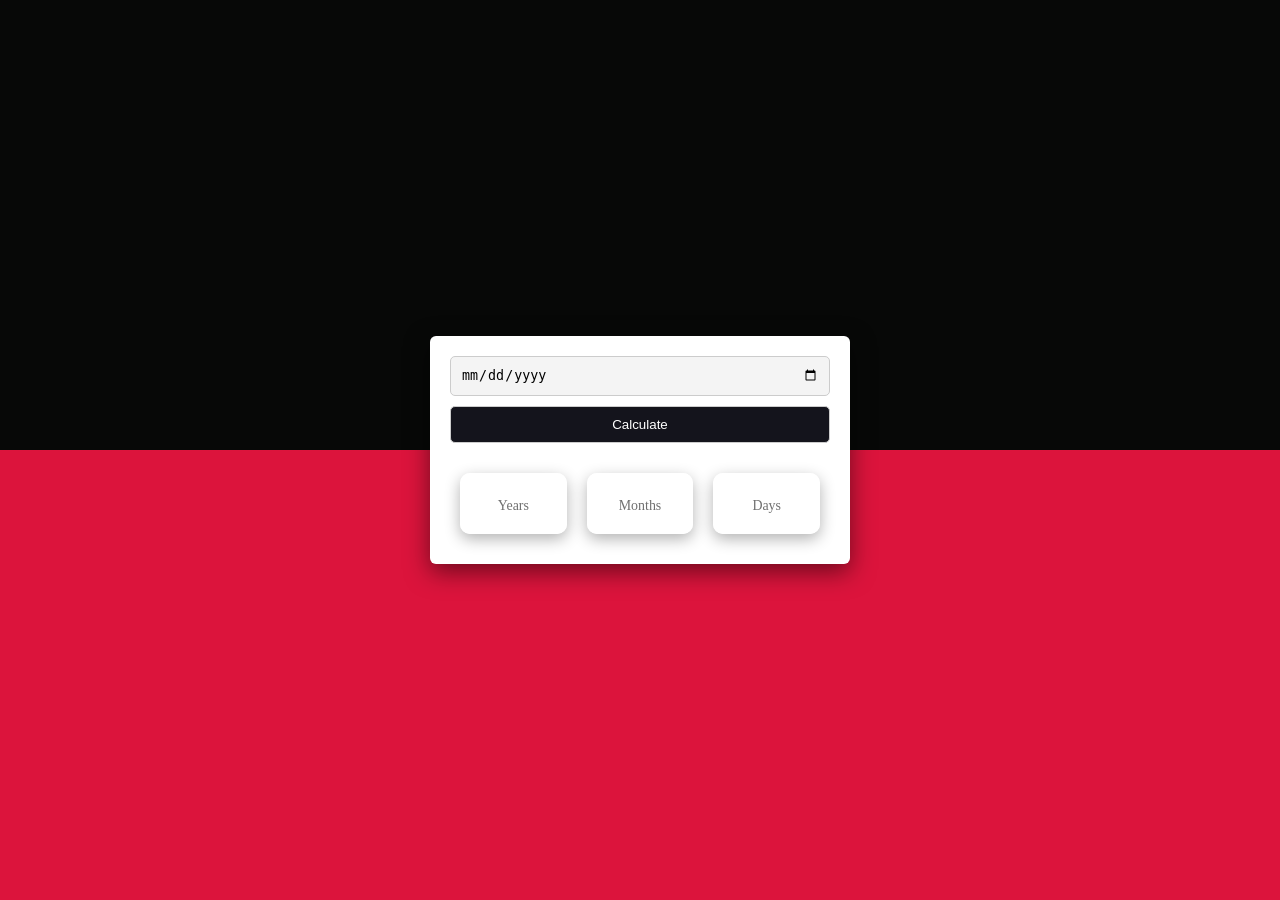
<file: Age Calculator/index.html>
<!DOCTYPE html>
<html lang="en">
<head>
  <meta charset="UTF-8">
  <meta http-equiv="X-UA-Compatible" content="IE=Edge">
  <meta name="viewport" content="width=device-width, initial-scale=1">
  <title>Calculate Age</title>
  <!-- CSS Style Sheet Link -->
  <link rel="stylesheet" href="style.css">
</head>
<body>
  
  <div class="container">
    <div class="input-wrapper">
      <input type="date" id="date-input" placeholder="00-00-0000"  onclick="this.showPicker()">
      <button id="calc-age-btn">Calculate</button>
    </div>
    
    <div class="output-wrapper">
      <div>
        <span id="years"></span>
        <p>Years</p>
      </div>
      <div>
        <span id="months"></span>
        <p>Months</p>
      </div>
      <div>
        <span id="days"></span>
        <p>Days</p>
      </div>
    </div>
  </div>
  
  <!-- SCRIPT -->
  <script src="script.js"></script>
</body>
</html>
</file>
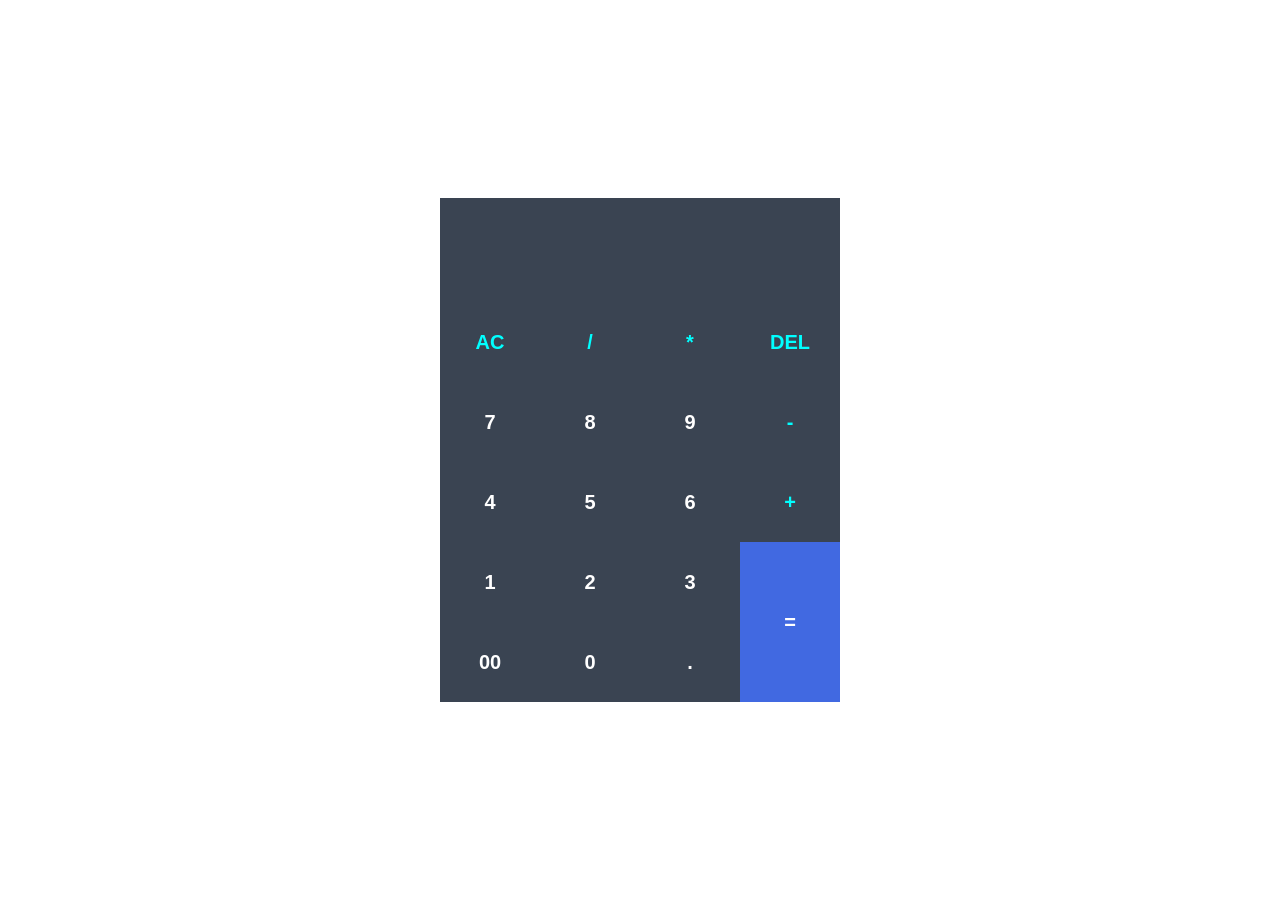
<file: Calculator/index.html>
<!DOCTYPE html>
<html lang="en">
<head>
  <meta charset="UTF-8">
  <meta http-equiv="X-UA-Compatible" content="IE=Edge">
  <meta name="viewport" content="width=device-width, initial-scale=1">
  <title>Calculator in HTML CSS and JavaScript</title>
  <!-- CSS Style File Link -->
  <link rel="stylesheet" href="style.css">
</head>

<body>
  
<div class="container">
  <form name="calculator">
    <div class="display">
      <input type="text" name="display">
    </div>
    
    
<div>
  <div>
    <input class="btn operator" type="button" value="AC" onclick="display.value = ''">
    <input class="btn" type="button" value="7" onclick="display.value += '7'">
    <input class="btn" type="button" value="4" onclick="display.value += '4'">
    <input class="btn" type="button" value="1" onclick="display.value += '1'">
    <input class="btn" type="button" value="00" onclick="display.value += '00'">
  </div>
  
  
  <div>
    <input class="btn operator" type="button" value="/" onclick="div()">
    <input class="btn" type="button" value="8" onclick="display.value += '8'">
    <input class="btn" type="button" value="5" onclick="display.value += '5'">
    <input class="btn" type="button" value="2" onclick="display.value += '2'">
    <input class="btn" type="button" value="0" onclick="display.value += '0'">
  </div>
  
  
  <div>
    <input class="btn operator" type="button" value="*" onclick="multi()">
    <input class="btn" type="button" value="9" onclick="display.value += '9'">
    <input class="btn" type="button" value="6" onclick="display.value += '6'">
    <input class="btn" type="button" value="3" onclick="display.value += '3'">
    <input class="btn" type="button" value="." onclick="display.value += '.'">
  </div>
  
  
  <div>
    <input class="btn operator" type="button" value="DEL" onclick="display.value = display.value.toString().slice(0,-1)">
    
    <input class="btn operator" type="button" value="-" onclick="sub()">
    <input class="btn operator" type="button" value="+" onclick="add()">
    <input class="btn operator equal" type="button" value="=" onclick="display.value = eval(display.value)">
  </div>
</div>    
    
  </form>
</div>
  

  <!-- JavaScript File Link -->
  <script src="script.js"></script>

</body>
</html>
</file>
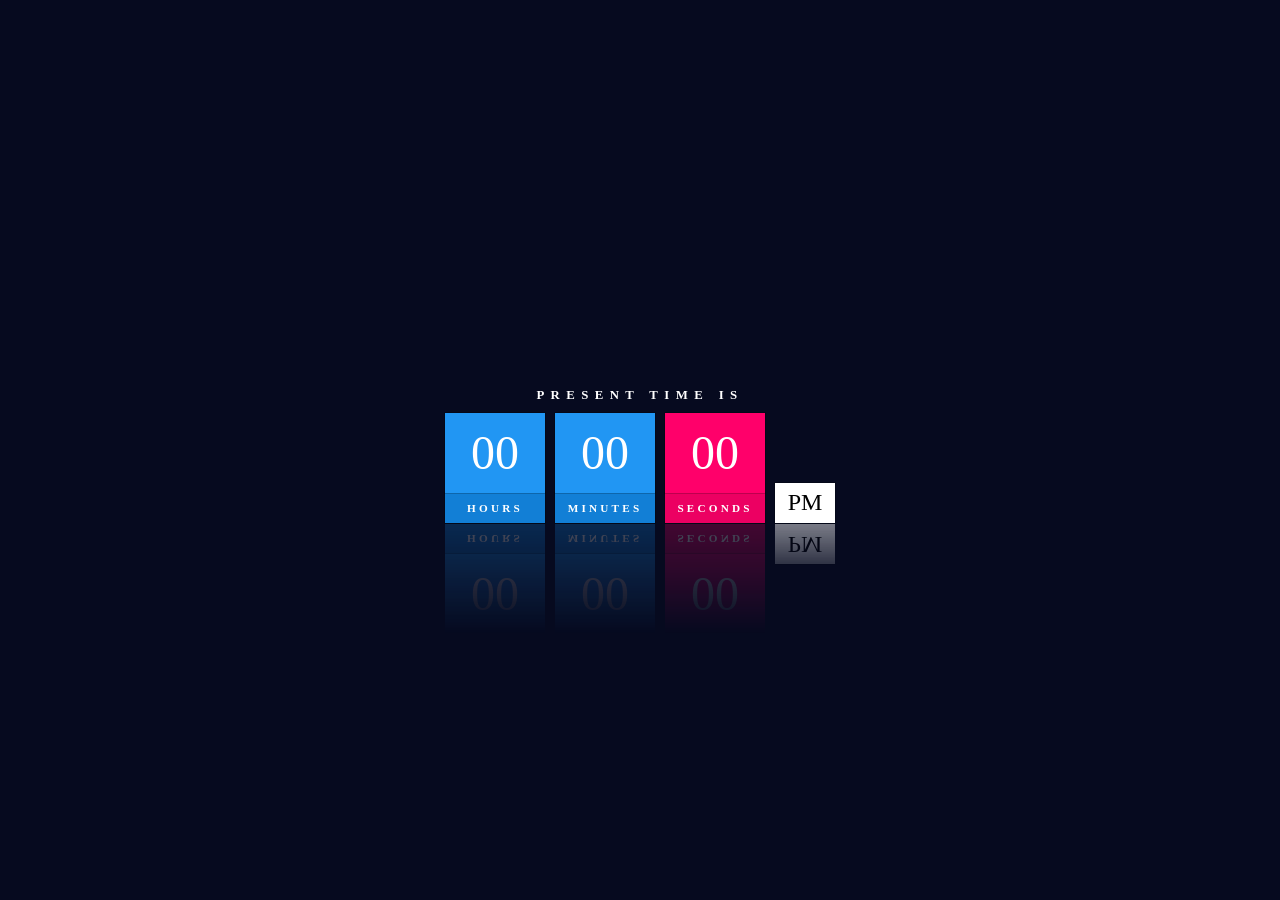
<file: Digital Clock/index.html>
<!doctype html>
<html lang="en">
  <head>
    <meta charset="UTF-8" />
    <meta http-equiv="X-UA-Compatible" content="IE=Edge" />
    <meta name="viewport" content="width=device-width, initial-scale=1" />
    <title>Digital Clock using HMTL CSS & JavaScript</title>
    <!-- CSS Style Sheet Link -->
    <link rel="stylesheet" href="style.css" />
  </head>
  <body>
    <div id="clock">
      <h2>Present Time is</h2>

      <div id="time">
        <div><span id="hours">00</span><span>Hours</span></div>
        <div><span id="minutes">00</span><span>Minutes</span></div>
        <div><span id="seconds">00</span><span>Seconds</span></div>
        <div><span id="ampm">PM</span></div>
      </div>
    </div>

    <!-- JavaScript File Link -->
    <script src="script.js"></script>
  </body>
</html>
</file>
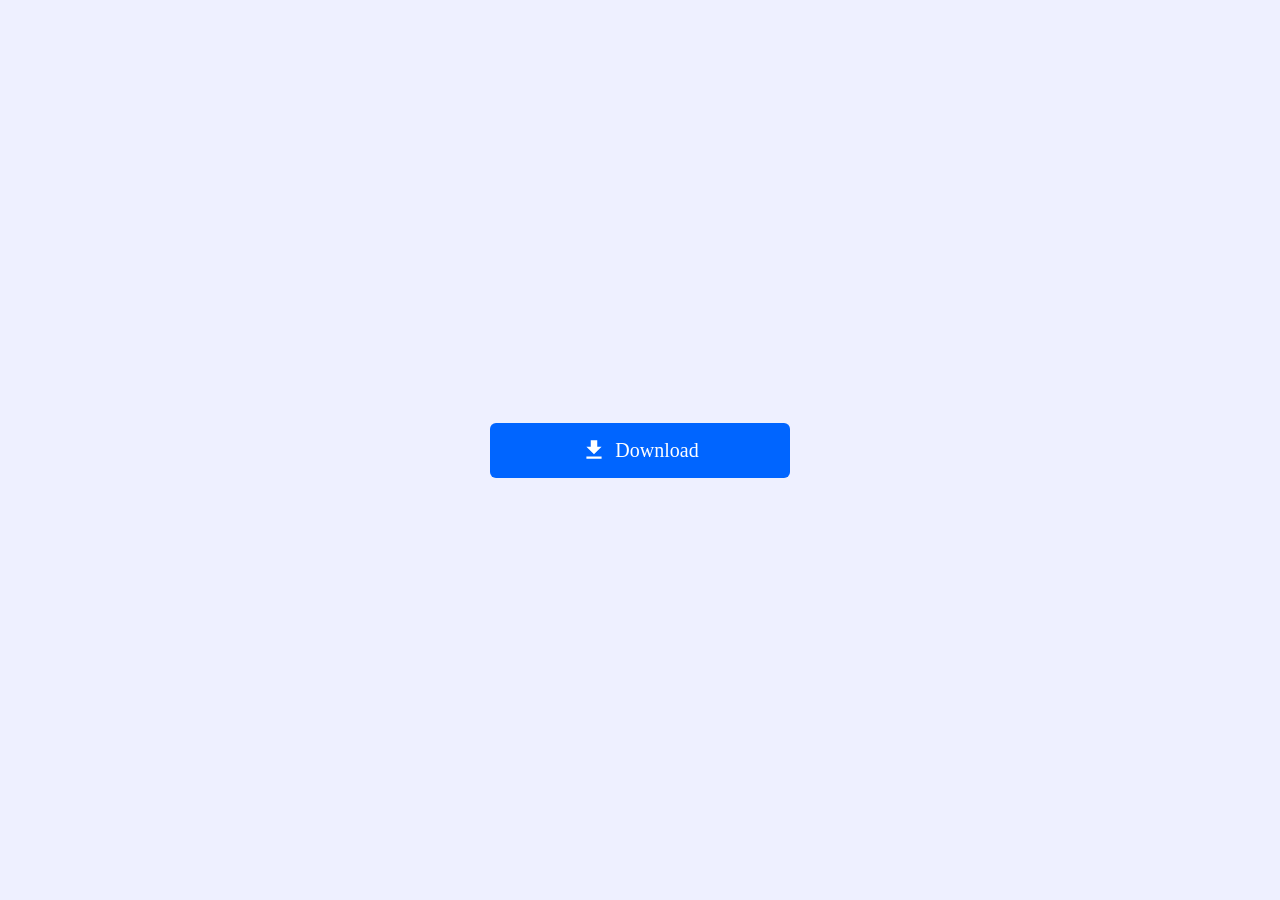
<file: Progress Download Button/index.html>
</html><!DOCTYPE html>
<html lang="en">
<head>
  <meta charset="UTF-8">
  <meta http-equiv="X-UA-Compatible" content="IE=Edge">
  <meta name="viewport" content="width=device-width, initial-scale=1">
  <title>Progress Download Button in JavaScript</title>
  
  <!-- CSS Style Sheet File Link -->
  <link rel="stylesheet" href="style.css">
</head>
<body>
  
  <div class="button">
   <div class="content">
    <i>
      <svg xmlns="http://www.w3.org/2000/svg" width="1em" height="1em" viewBox="0 0 24 24">
	<path d="M0 0h24v24H0z" fill="none" />
	<path fill="currentColor" d="M5 20h14v-2H5m14-9h-4V3H9v6H5l7 7z" />
</svg>
    </i>
    <span id="text">Download</span>
   </div>
  </div>
  
  
  <!-- JavaScript File Link -->
  <script src="script.js"></script>

</body>
</html>
</file>
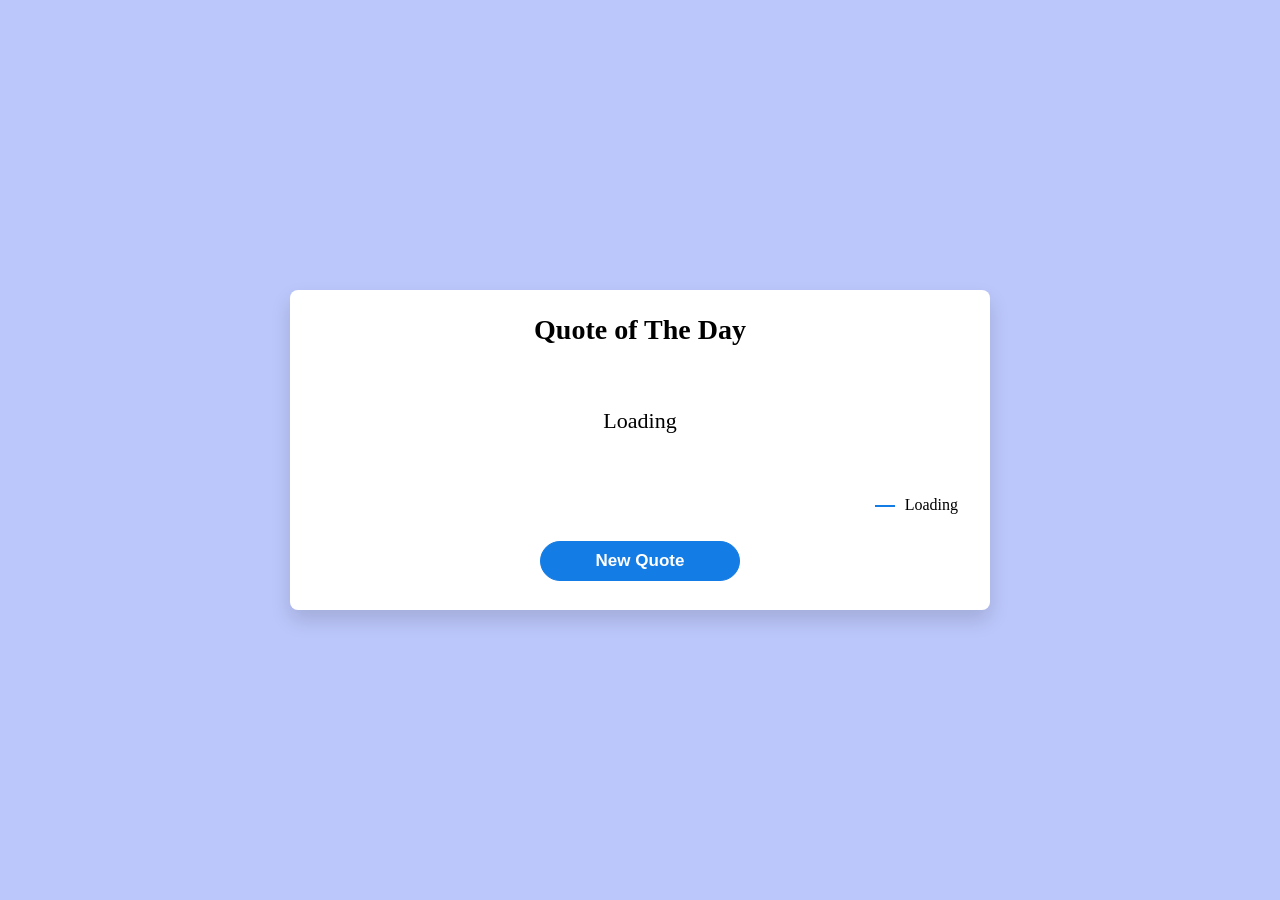
<file: Quote Generator/index.html>
<!DOCTYPE html>
<html lang="en">
<head>
  <meta charset="UTF-8">
  <meta http-equiv="X-UA-Compatible" content="IE=Edge">
  <meta name="viewport" content="width=device-width, initial-scale=1">

  <title>Random Quote Generator in JavaScript</title>
  <!-- CSS Style Sheet Link -->
  <link rel="stylesheet" href="style.css">
</head>

<body>
  
  <div class="quote-box">
    <h2>Quote of The Day</h2>
    
    <blockquote id="quote">Loading</blockquote>
    <span id="author">Loading</span>
    
    <div>
      <button onclick="getQuote(apiURL)">New Quote</button>
    </div>
  </div>
  
  <!-- JavaScript File Link -->
  <script src="script.js"></script>
</body>
</html>
</file>
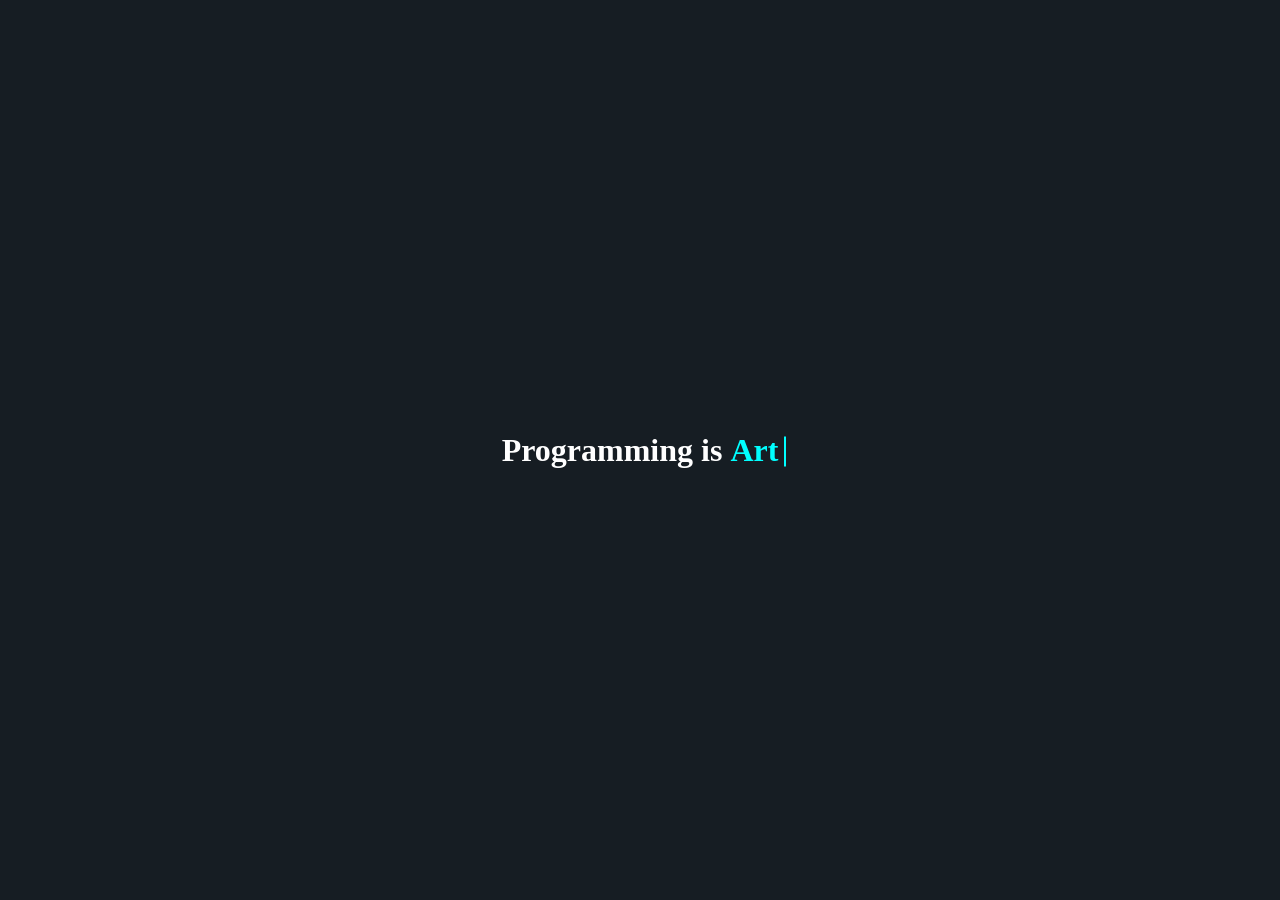
<file: Typing Text Effect/index.html>
<!DOCTYPE html>
<html lang="en">
<head>
  <meta charset="UTF-8">
  <meta http-equiv="X-UA-Compatible" content="IE=Edge">
  <meta name="viewport" content="width=device-width, initial-scale=1">
  <title>Typing Text Effect in JavaScript</title>
  <!-- Custom Styles -->
  <link rel="stylesheet" href="style.css">
</head>
<body>
  
  <h1>Programming is <span></span></h1>
  
  <!-- JavaScript File Link -->
  <script src="script.js"></script>
</body>
</html>
</file>
<file: Age Calculator/style.css>
*{
  margin: 0;
  padding: 0;
  box-sizing: border-box;
}

body{
  background: linear-gradient(180deg, #070807 50%, #dc143c 50%);
  display: flex;
  align-items: center;
  justify-content: center;
  min-height: 100vh;
}

.container{
  width: 90%;
  max-width: 420px;
  text-align: center;
  padding: 20px;
  background: #fff;
  border-radius: 6px;
  box-shadow: 0 8px 25px rgba(0, 0, 0, 0.5);
}

.input-wrapper{
  margin-bottom: 20px;
  display: grid;
  gap: 10px;
}

input[type="date"], input, button{
  font-weight: 500;
  border-radius: 5px;
  padding: 10px;
  width: 100%;
  border: 1px solid #ccc;
  transition: border-color 0.3s;
}

input[type="date"]{
  background-color: #f4f4f4;
}

input:focus, button:focus, input[type="date"]:focus{
  border-color: #55d0f0;
}

button{
  color: #fff;
  background-color: #14141c;
  cursor: pointer;
  transition: background-color 0.3s;
}
button:hover{
  background-color: #1a1a28;
}

.output-wrapper{
  display: flex;
  justify-content: center;
  align-items: flex-start;
  margin-top: 20px;
}

.output-wrapper div{
  flex-basis: calc(50% - 20px);
  background-color: rgba(255, 255, 255, 0.95);
  border-radius: 10px;
  box-shadow: 0 5px 15px rgba(0, 0, 0, 0.3);
  text-align: center;
  padding: 20px;
  margin: 10px;
}

span{
  display: block;
  font-size: 2rem;
  font-weight: 500;
  color: #141414;
  margin-bottom: 5px;
}

p{
  font-size: 0.87em;
  color: #707070;
  font-weight: 500;
}

@media (max-width: 760px){
  .container{
    width: 95%;
  }
  
  .output-wrapper div{
    flex-basis: calc(100% - 20px);
  }
}
</file>
<file: Calculator/style.css>
*{
  margin: 0;
  padding: 0;
  box-sizing: border-box;
}

/* This File is Provided by Alins Code */

:root{
  --background: #e3f9ff;
  --calc-bg: #3a4452;
  --hover: royalblue;
  --text: #fff;
}

body, .btn{
  height: 100vh;
  display: flex;
  justify-content: center;
  align-items: center;
}

.container{
  background: var(--calc-bg);
  max-width: 400px;
}

form div{
  display: flex;
  flex-direction: row;
}

form div div{
  display: flex;
  flex-direction: column;
}

.btn{
  max-width: 100px;
  max-height: 80px;
  width: 25vw;
  height: 20vw;
  border: 0;
  background: transparent;
  color: var(--text);
  font-weight: 600;
  font-size: 20px;
}

.btn:active{
  background: var(--hover);
}

.display{
  display: flex;
  justify-content: flex-end;
  margin: 3%;
  flex: 1;
  height: 20vw;
  max-height: 80px;
}

.display input{
  background: transparent;
  color: var(--text);
  border: none;
  height: 100%;
  width: 100%;
  text-align: right;
  font-size: 28px;
  font-weight: 500;
}

.operator{
  color: aqua;
}

.equal{
  max-height: 160px;
  height: 80vw;
  background: var(--hover);
  color: var(--text);
}

.operator:active, .equal:active{
  background: limegreen;
  color: var(--text);
}
</file>
<file: Digital Clock/style.css>
* {
  margin: 0;
  padding: 0;
  box-sizing: border-box;
}

body {
  display: flex;
  align-items: center;
  justify-content: center;
  min-height: 100vh;
  background: #060a1f;
}

#clock h2 {
  position: relative;
  display: block;
  color: #fff;
  text-align: center;
  margin: 10px 0;
  font-weight: 700;
  text-transform: uppercase;
  letter-spacing: 0.4rem;
  font-size: 0.8rem;
}

#clock #time {
  display: flex;
}

#clock #time div {
  position: relative;
  margin: 0 5px;
  -webkit-box-reflect: below 1px linear-gradient(transparent, #0004);
}

#clock #time div span {
  position: relative;
  display: block;
  width: 100px;
  height: 80px;
  background: #2196f3;
  color: #fff;
  font-weight: 400;
  display: flex;
  align-items: center;
  justify-content: center;
  font-size: 3rem;
  z-index: 10;
  box-shadow: 0 0 0 1px rgba(0, 0, 0, 0.2);
}

#clock #time div span:nth-child(2) {
  height: 30px;
  font-size: 0.7rem;
  letter-spacing: 0.2rem;
  font-weight: 600;
  z-index: 9;
  background: #127fd6;
  text-transform: uppercase;
}

#clock #time div:nth-last-child(2) span {
  background: #ff006a;
}

#clock #time div:nth-last-child(2) span:nth-child(2) {
  background: #ec0062;
}

#clock #time div:nth-last-child(1) span {
  position: relative;
  top: 70px;
  width: 60px;
  height: 40px;
  font-size: 1.5rem;
  background: #fff;
  color: #000;
  border: none;
  -webkit-box-reflect: below 1px linear-gradient(transparent, #0004);
}
</file>
<file: Progress Download Button/style.css>
*{
 margin: 0;
 padding: 0;
 box-sizing: border-box;
}

body{
 width: 100%;
 height: 100vh;
 display: flex;
 align-items: center;
 justify-content: center;
 background: #eef0ff;
}

.button{
 position: relative;
 height: 55px;
 width: 100%;
 max-width: 300px;
 border-radius: 6px; 
 background: #0065ff;
 overflow: hidden;
}

.button::before{
 content: "";
 position: absolute;
 background: #041cb1;
 height: 100%;
 width: 100%;
 top: 0;
 left: -100%;
 display: flex;
 align-items: center;
}

.button.progress::before{
 animation: progress 6s ease-in-out forwards;
}

@keyframes progress{
 0%{
  left: -100%;
 }
 10% {
  left: -97%;
 }
 20% {
  left: -92%;
 }
 30% {
  left: -82%;
 }
 40%{
  left: -62%;
 }
 50% {
  left: -38%;
 }
 60% {
  left: -18%;
 }
 70% {
  left: -14%;
 }
 80% {
  left: -7%;
 }
 90% {
  left: -3%;
 }
 100% {
  left: 0%;
 }
}

.content{
 width: 100%;
 height: 100%;
 display: flex;
 align-items: center;
 justify-content: center;
}

svg, #text{
 font-size: 26px;
 position: relative;
 color: #fff;
}

#text{
 margin-left: 8px;
 font-weight: 500;
 font-size: 20px; 
}
</file>
<file: Quote Generator/style.css>
*{
  margin: 0;
  padding: 0;
  outline: none;
  box-sizing: border-box;
}

body{
  background: #bbc6fa;
}

.quote-box{
  background: #fff;
  width: 90%;
  max-width: 700px;
  position: absolute;
  top: 50%;
  left: 50%;
  transform: translate(-50%, -50%);
  padding: 24px 14px;
  box-shadow: 0 10px 20px 0 rgba(0, 0, 0, 0.13);
  text-align: center;
  border-radius: 8px;
}

.quote-box h2{
  font-size: 28px;
  margin-bottom: 40px;
}

.quote-box blockquote{
  min-height: 100px;
  font-size: 22px; 
  padding: 22px;
}

.quote-box span{
  position: relative;
  display: block;
  float: right;
  margin-top: 10px;
  margin-right: 18px;
}
.quote-box span::before{
  content: "";
  width: 20px;
  height: 2px;
  position: absolute;
  top: 50%;
  left: -30px;
  background: rgb(20, 124, 229);
}

.quote-box div{
  width: 100%;
  margin-top: 50px;
  display: flex;
  justify-content: center;
  position: relative;
}

.quote-box div button{
  width: 200px;
  height: 40px;
  margin: 5px;
  background: rgb(20, 124, 229);
  border: 1px solid rgb(20, 124, 229);
  color: #fff;
  border-radius: 24px;
  display: flex;
  align-items: center;
  justify-content: center;
  font-size: 17px;
  font-weight: 600;
}

.quote-box div button:active{
  background: darkblue;
}
</file>
<file: Typing Text Effect/style.css>
*{
  margin: 0;
  padding: 0;
  box-sizing: border-box;
}

body{
  display: flex;
  align-items: center;
  justify-content: center;
  min-height: 100vh;
  background: #161d23;
}

h1{
  color: #fff;
  font-size: 2rem;
}

h1 span{
  color: cyan;
  position: relative;
}

h1 span::before{
  content: "";
  height: 30px;
  width: 2px;
  position: absolute;
  top: 50%;
  right: -8px;
  background: cyan;
  transform: translateY(-45%);
  animation: blink 0.6s infinite;
}

h1 span.stop-blinking::before{
  animation: none;
}

@keyframes blink {
  50%{
    opacity: 0;
  }
}
</file>
